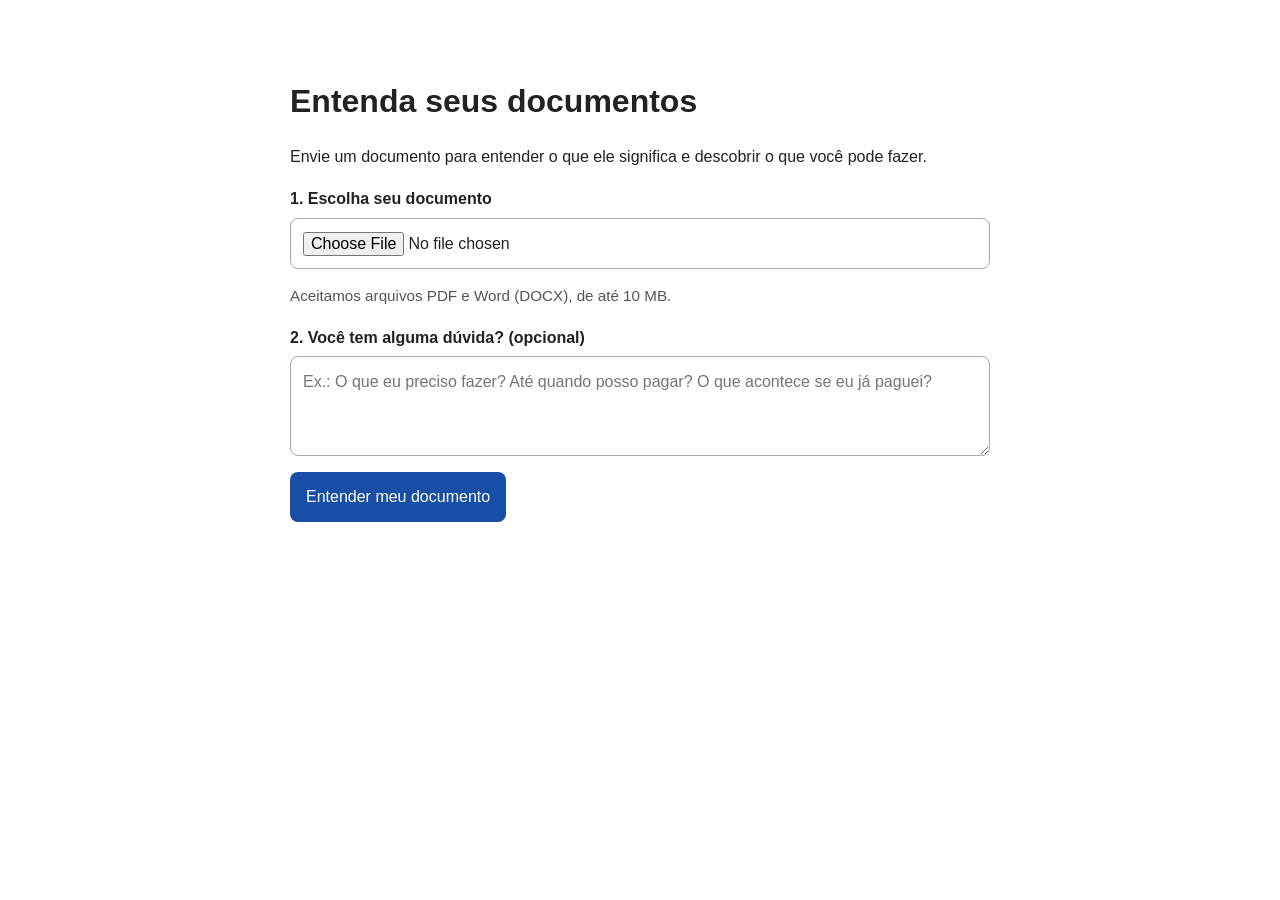
<file: index.html>
<!DOCTYPE html>
<html lang="pt-BR">
<head>
  <meta charset="UTF-8">
  <meta name="viewport" content="width=device-width, initial-scale=1.0">
  <title>Entenda seus documentos</title>

  <style>
    body {
      font-family: Arial, sans-serif;
      max-width: 700px;
      margin: 40px auto;
      padding: 20px;
      color: #222;
      line-height: 1.6;
    }

    h1, h2 {
      line-height: 1.3;
    }

    label {
      display: block;
      margin: 16px 0 6px;
      font-weight: bold;
    }

    input[type="file"], textarea {
      width: 100%;
      box-sizing: border-box;
      padding: 12px;
      border: 1px solid #aaa;
      border-radius: 8px;
      font: inherit;
    }

    textarea {
      min-height: 100px;
      resize: vertical;
    }

    button {
      padding: 12px 16px;
      margin: 8px 6px 8px 0;
      border: 0;
      border-radius: 8px;
      cursor: pointer;
      font: inherit;
      background: #e8e8e8;
      color: #222;
    }

    button[type="submit"] {
      background: #174ea6;
      color: white;
    }

    button:disabled {
      opacity: 0.6;
      cursor: not-allowed;
    }

    #resultado {
      margin-top: 20px;
      padding: 18px;
      border: 1px solid #ddd;
      border-radius: 10px;
      white-space: pre-wrap;
      overflow-wrap: anywhere;
    }

    #status {
      margin-top: 16px;
    }

    .ajuda {
      color: #555;
      font-size: 0.95rem;
    }
  </style>
</head>

<body>
  <h1>Entenda seus documentos</h1>

  <p>
    Envie um documento para entender o que ele significa
    e descobrir o que você pode fazer.
  </p>

  <form id="formulario">
    <label for="arquivo">1. Escolha seu documento</label>

    <input
      type="file"
      id="arquivo"
      accept=".pdf,.docx"
      required
    >

    <p class="ajuda">
      Aceitamos arquivos PDF e Word (DOCX), de até 10 MB.
    </p>

    <label for="pergunta">2. Você tem alguma dúvida? (opcional)</label>

    <textarea
      id="pergunta"
      maxlength="1000"
      placeholder="Ex.: O que eu preciso fazer? Até quando posso pagar? O que acontece se eu já paguei?"
    ></textarea>

    <button type="submit" id="enviar">
      Entender meu documento
    </button>
  </form>

  <p id="status" role="status" aria-live="polite"></p>

  <section id="areaResultado" hidden>
    <h2>Veja o que você precisa saber</h2>

    <div id="resultado"></div>

    <div aria-label="Controles de áudio">
      <button type="button" id="ouvir">
        🔊 Ouvir explicação
      </button>

      <button type="button" id="parar" disabled>
        ⏹ Parar áudio
      </button>
    </div>

    <p class="ajuda">
      A leitura usa a voz disponível no seu navegador.
    </p>
  </section>

  <script>
    const formulario = document.getElementById("formulario");
    const campoArquivo = document.getElementById("arquivo");
    const campoPergunta = document.getElementById("pergunta");
    const botaoEnviar = document.getElementById("enviar");
    const status = document.getElementById("status");
    const areaResultado = document.getElementById("areaResultado");
    const resultado = document.getElementById("resultado");
    const botaoOuvir = document.getElementById("ouvir");
    const botaoParar = document.getElementById("parar");

    let textoExplicacao = "";

    function pararAudio() {
      if ("speechSynthesis" in window) {
        window.speechSynthesis.cancel();
      }

      botaoParar.disabled = true;
      botaoOuvir.disabled = false;
      botaoOuvir.textContent = "🔊 Ouvir explicação";
    }

    formulario.addEventListener("submit", async (evento) => {
      evento.preventDefault();
      pararAudio();

      const arquivo = campoArquivo.files[0];

      if (!arquivo) {
        status.textContent = "Escolha um documento primeiro.";
        return;
      }

      const extensao = arquivo.name.split(".").pop().toLowerCase();

      if (!["pdf", "docx"].includes(extensao)) {
        status.textContent = "Escolha um arquivo PDF ou DOCX.";
        return;
      }

      if (arquivo.size > 10 * 1024 * 1024) {
        status.textContent = "O arquivo deve ter no máximo 10 MB.";
        return;
      }

      const dados = new FormData();
      dados.append("arquivo", arquivo);
      dados.append("pergunta", campoPergunta.value.trim());

      botaoEnviar.disabled = true;
      status.textContent =
        "Estamos lendo seu documento. Isso pode levar alguns minutos.";
      areaResultado.hidden = true;
      resultado.textContent = "";

      try {
        const resposta = await fetch("/api/simplificar", {
          method: "POST",
          body: dados
        });

        const dadosResposta = await resposta.json();

        if (!resposta.ok) {
          throw new Error(
            dadosResposta.erro || "Não foi possível processar o documento."
          );
        }

        textoExplicacao = dadosResposta.explicacao;
        resultado.textContent = textoExplicacao;

        areaResultado.hidden = false;
        status.textContent = "Pronto! Seu documento foi explicado.";
      } catch (erro) {
        status.textContent =
          erro.message || "Não foi possível conectar ao servidor.";
      } finally {
        botaoEnviar.disabled = false;
      }
    });

    botaoOuvir.addEventListener("click", () => {
      if (!("speechSynthesis" in window)) {
        status.textContent =
          "Seu navegador não oferece leitura em voz alta. Tente outro navegador.";
        return;
      }

      if (!textoExplicacao) return;

      pararAudio();

      const fala = new SpeechSynthesisUtterance(textoExplicacao);
      fala.lang = "pt-BR";
      fala.rate = 0.9;
      fala.pitch = 1;

      fala.onstart = () => {
        botaoOuvir.disabled = true;
        botaoParar.disabled = false;
        botaoOuvir.textContent = "🔊 Lendo...";
      };

      fala.onend = () => {
        botaoOuvir.disabled = false;
        botaoParar.disabled = true;
        botaoOuvir.textContent = "🔊 Ouvir explicação";
      };

      fala.onerror = () => {
        botaoOuvir.disabled = false;
        botaoParar.disabled = true;
        botaoOuvir.textContent = "🔊 Ouvir explicação";
        status.textContent = "Não foi possível reproduzir o áudio.";
      };

      window.speechSynthesis.speak(fala);
    });

    botaoParar.addEventListener("click", pararAudio);

    window.addEventListener("beforeunload", pararAudio);
  </script>
</body>
</html>
</file>
